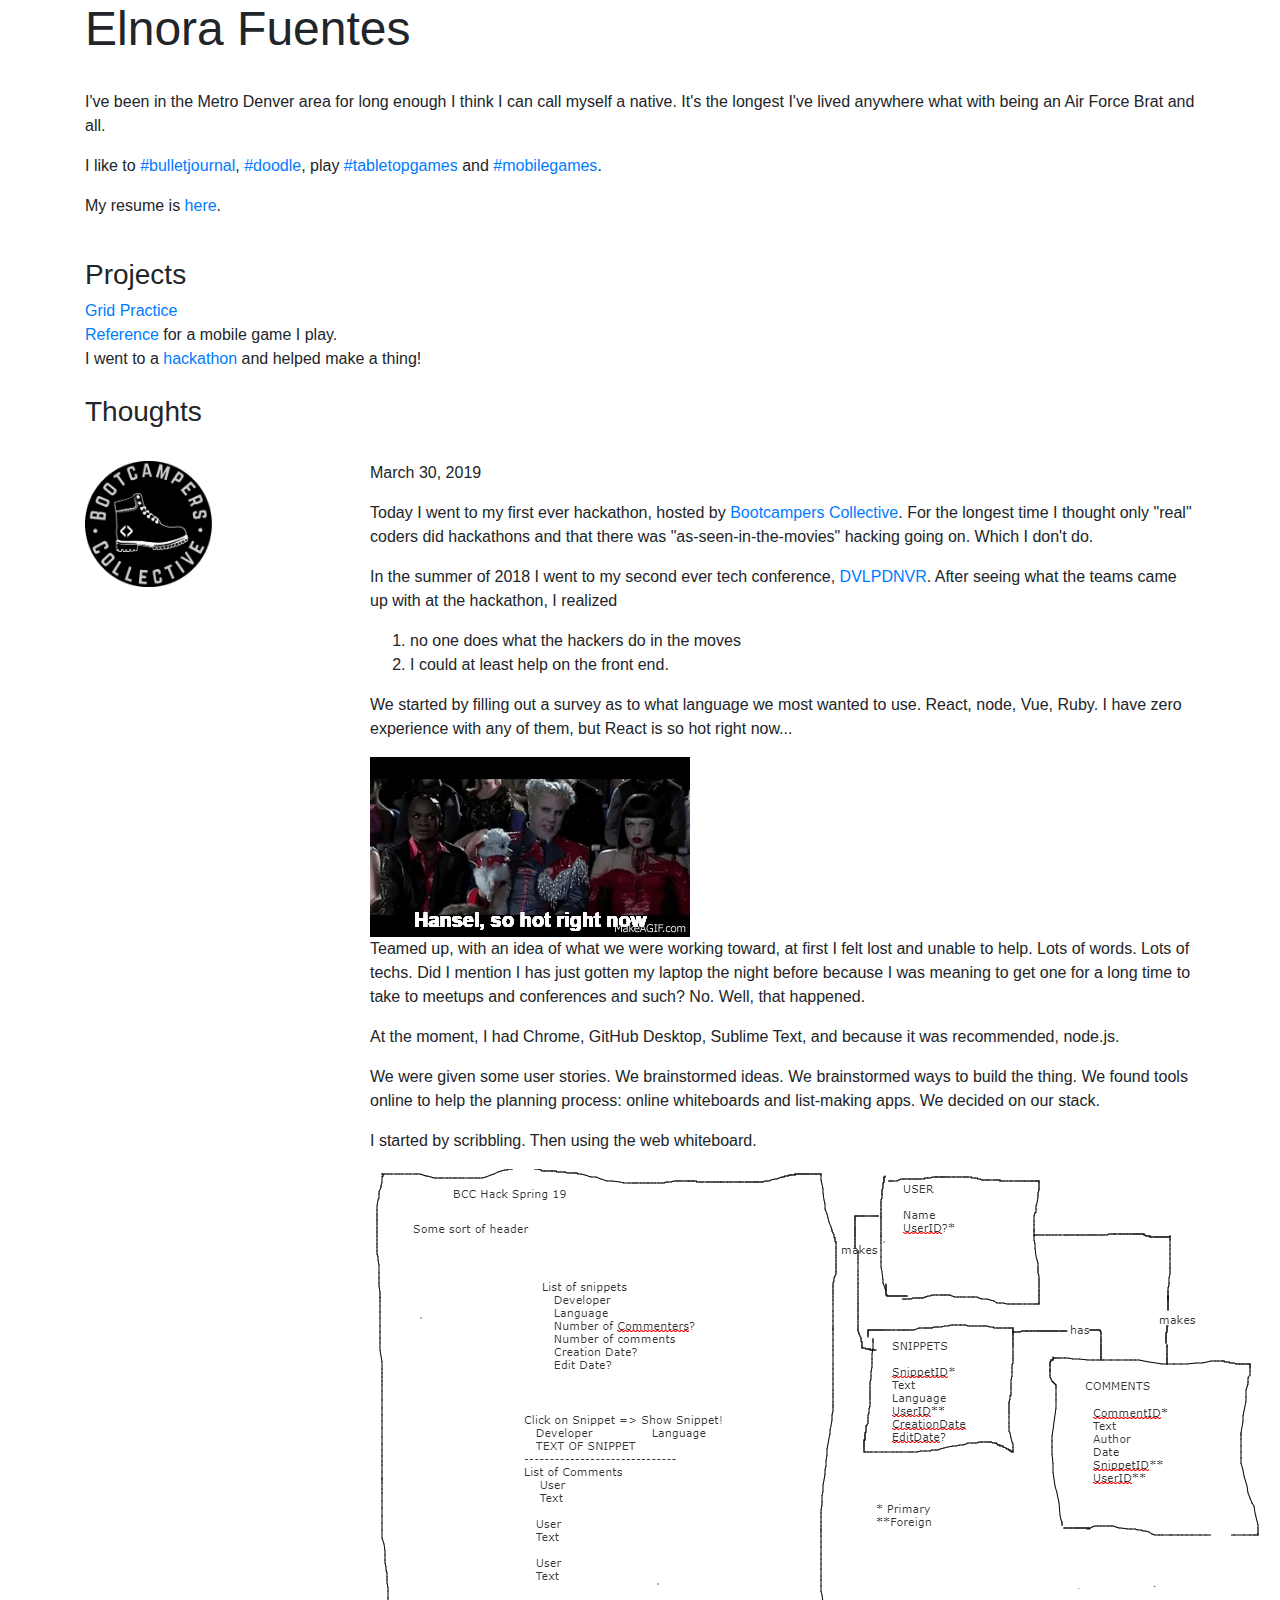
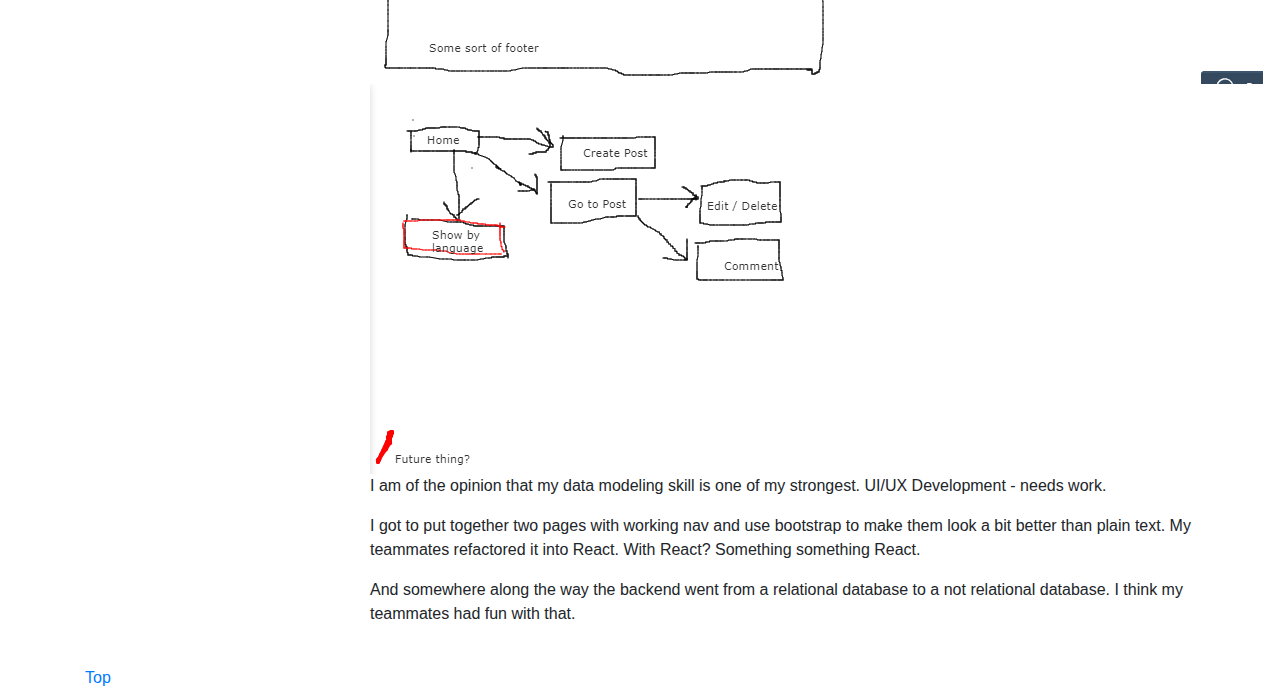
<file: index.html>
<!DOCTYPE html>
<html>
<head>
	<title>Elnora Fuentes</title>
	
	<meta name="viewport" content="width=device-width, initial-scale=1, shrink-to-fit=no">

	<!-- Bootstrap CSS -->
	<link rel="stylesheet" href="https://stackpath.bootstrapcdn.com/bootstrap/4.3.1/css/bootstrap.min.css" integrity="sha384-ggOyR0iXCbMQv3Xipma34MD+dH/1fQ784/j6cY/iJTQUOhcWr7x9JvoRxT2MZw1T" crossorigin="anonymous">

	<!-- Font Awesome -->
	<link rel="stylesheet" href="https://use.fontawesome.com/releases/v5.7.2/css/all.css" integrity="sha384-fnmOCqbTlWIlj8LyTjo7mOUStjsKC4pOpQbqyi7RrhN7udi9RwhKkMHpvLbHG9Sr" crossorigin="anonymous">

	<!-- CSS -->
	<link rel="stylesheet" type="text/css" href="css/index.css">

	<!-- Google Font -->
	<link href="https://fonts.googleapis.com/css?family=Playfair+Display:400,400i" rel="stylesheet">

</head>
<body>
	
	<div class="container">
	
		<header>
			<div class="row align-items-center">
				<div class="col-10">		
					<h1>Elnora Fuentes</h1>
				</div>
				<div class="col-2">
					<a href="https://www.linkedin.com/in/elnorafuentes/"><i class="fab fa-linkedin fa-2x fa-icon"></i></a>
					<a href="https://github.com/elnorafuentes"><i class="fab fa-github fa-2x fa-icon"></i></a>

				</div>
			</div>
		</header>

		<br />

		<main>
			<section id="aboutme">
				<p>I've been in the Metro Denver area for long enough I think I can call myself a native. It's the longest I've lived anywhere what with being an Air Force Brat and all.</p>
				<p> I like to <a href=
				"https://www.instagram.com/explore/tags/bulletjournal/">#bulletjournal</a>, <a href="https://www.instagram.com/sketchbooklines/">#doodle</a>, play <a href="https://www.instagram.com/explore/tags/boardgames/?hl=en">#tabletopgames</a> and <a href="https://en.wikipedia.org/wiki/Mobile_game">#mobilegames</a>.</p>
				<p>My resume is <a href="resume.html">here</a>.</p>
			</section>
			<br />
			<section id="projects">
				<div class="h3">Projects</div>
 				<div><a href="about.html">Grid Practice</a></div>
 				<div><a href="gemsofwar/arcane.html">Reference</a> for a mobile game I play.</div>
 				<div>I went to a <a href="hackathon/specs.html">hackathon</a> and helped make a thing!</div>
			</section>
			<br />
			<section id="blog">
				<div class="h3">Thoughts</div>
				<br />
				<div class="row">
					<div class="col-3" id="blog_march302019"><img src="imgs/bc-logo-NEW.png" class="blog-img" alt="bootcampers_collective_logo">
					</div>
					<div class="col-9">
						<p>March 30, 2019</p>
						<p>Today I went to my first ever hackathon, hosted by <a href="http://www.bootcamperscollective.com/home">Bootcampers Collective</a>. For the longest time I thought only "real" coders did hackathons and that there was "as-seen-in-the-movies" hacking going on. Which I don't do.</p>
						<p>In the summer of 2018 I went to my second ever tech conference, <a href="https://developdenver.org/">DVLPDNVR</a>. After seeing what the teams came up with at the  hackathon, I realized
						<ol>
							<li> no one does what the hackers do in the moves</li>
							<li>I could at least help on the front end.
							</li>
						</ol></p>
						<p>We started by filling out a survey as to what language we most wanted to use. React, node, Vue, Ruby. I have zero experience with any of them, but React is so hot right now...</p>
						<img src="So_Hot_Right_Now.gif" alt="zoolander">
						<p>Teamed up, with an idea of what we were working toward, at first I felt lost and unable to help. Lots of words. Lots of techs. Did I mention I has just gotten my laptop the night before because I was meaning to get one for a long time to take to meetups and conferences and such? No. Well, that happened.</p>
						<p>At the moment, I had Chrome, GitHub Desktop, Sublime Text, and because it was recommended, node.js.</p>
						<p>We were given some user stories. We brainstormed ideas. We brainstormed ways to build the thing. We found tools online to help the planning process: online whiteboards and list-making apps. We decided on our stack. </p>
						<p>I started by scribbling. Then using the web whiteboard.</p>
						<img src="hackathon/whiteboard1.png" alt="webwhiteboard">
						<img src="hackathon/navigation.png" alt="navigationSketch">
						<p>I am of the opinion that my data modeling skill is one of my strongest. UI/UX Development - needs work.</p>
						<p>I got to put together two pages with working nav and use bootstrap to make them look a bit better than plain text. My teammates refactored it into React. With React? Something something React.</p>
						<p>And somewhere along the way the backend went from a relational database to a not relational database. I think my teammates had fun with that.</p>
					</div>
				</div>
			</section>
		</main>

		<br />
		<footer>
			<a href="#">Top</a>
		
		</footer>
	</div>
</body>
</html>
</file>
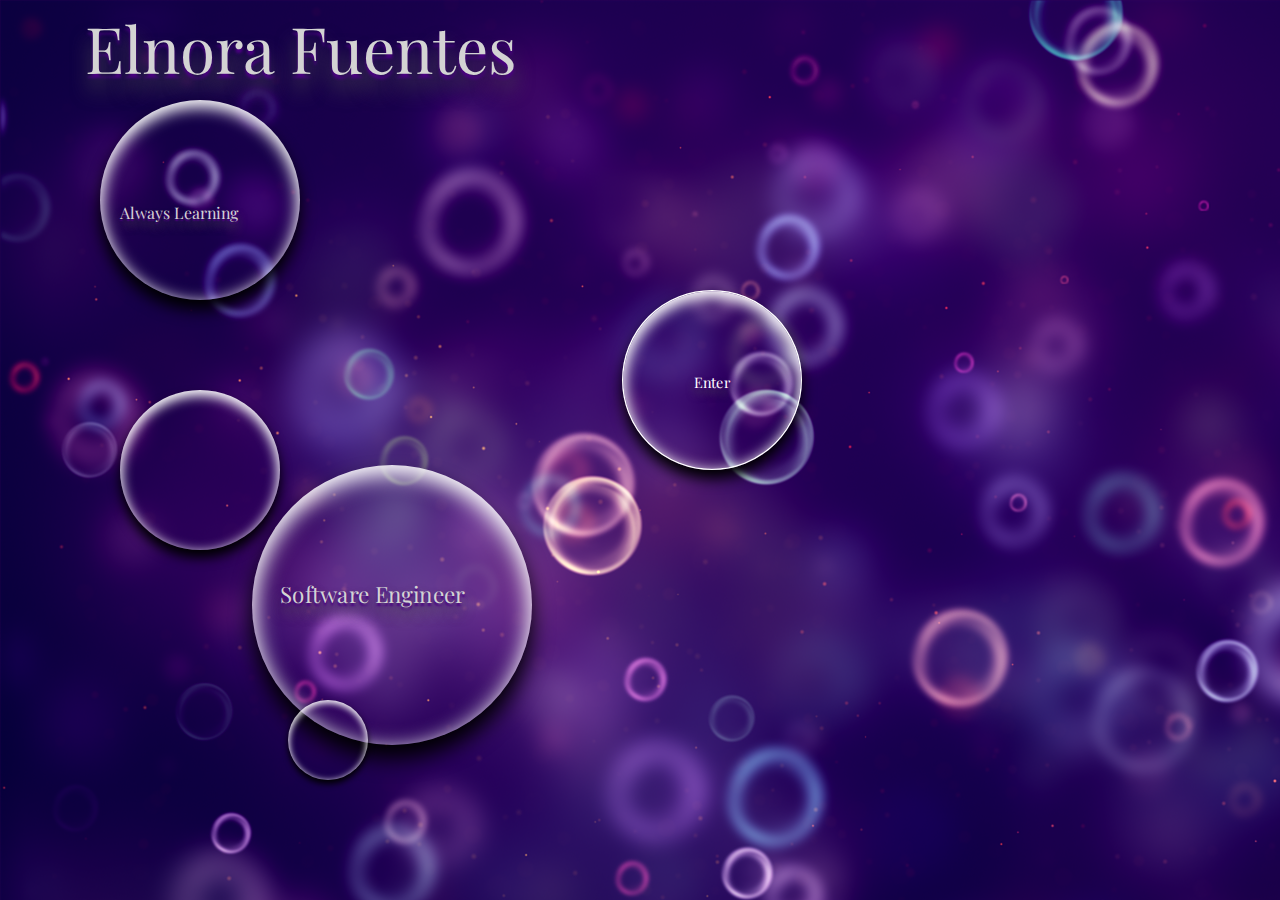
<file: purpletest/index.html>
<!DOCTYPE html>
<html>
<head>
	<title>Elnora Fuentes</title>
	
	<!-- Scaling for mobile dsevices -->
	<meta name="viewport" content="width=device-width, initial-scale=1, shrink-to-fit=no">

	<!-- Bootstrap CSS -->
	<link rel="stylesheet" href="https://stackpath.bootstrapcdn.com/bootstrap/4.3.1/css/bootstrap.min.css" integrity="sha384-ggOyR0iXCbMQv3Xipma34MD+dH/1fQ784/j6cY/iJTQUOhcWr7x9JvoRxT2MZw1T" crossorigin="anonymous">

	<!-- Font Awesome -->
	<link rel="stylesheet" href="https://use.fontawesome.com/releases/v5.7.2/css/all.css" integrity="sha384-fnmOCqbTlWIlj8LyTjo7mOUStjsKC4pOpQbqyi7RrhN7udi9RwhKkMHpvLbHG9Sr" crossorigin="anonymous">

	<!-- CSS -->
	<link rel="stylesheet" type="text/css" href="index.css">

	<!-- Google Font -->
	<link href="https://fonts.googleapis.com/css?family=Playfair+Display" rel="stylesheet">

<body>

	<div class="container">

		<div id="elnora">Elnora Fuentes</div>
<!-- 		<div id="title">Software Engineer</div>
		<div id="theme">Always Learning</div>
		<div id="enter-div"><a href="#" id="enter-button">Enter</a></div> -->

		<div class="bubble bubble1">  
			<div class="title">Software Engineer</div>
		</div>
		<div class="bubble bubble2">
			<div class="motto">Always Learning</div>
		</div>
		<div class="bubble bubble3"></div>
		<a class="bubble bubble4" href="#"><div class="enter">Enter</div></a>
		<div class="bubble bubble5"></div>
	</div>
  
</body>
</html>
</file>
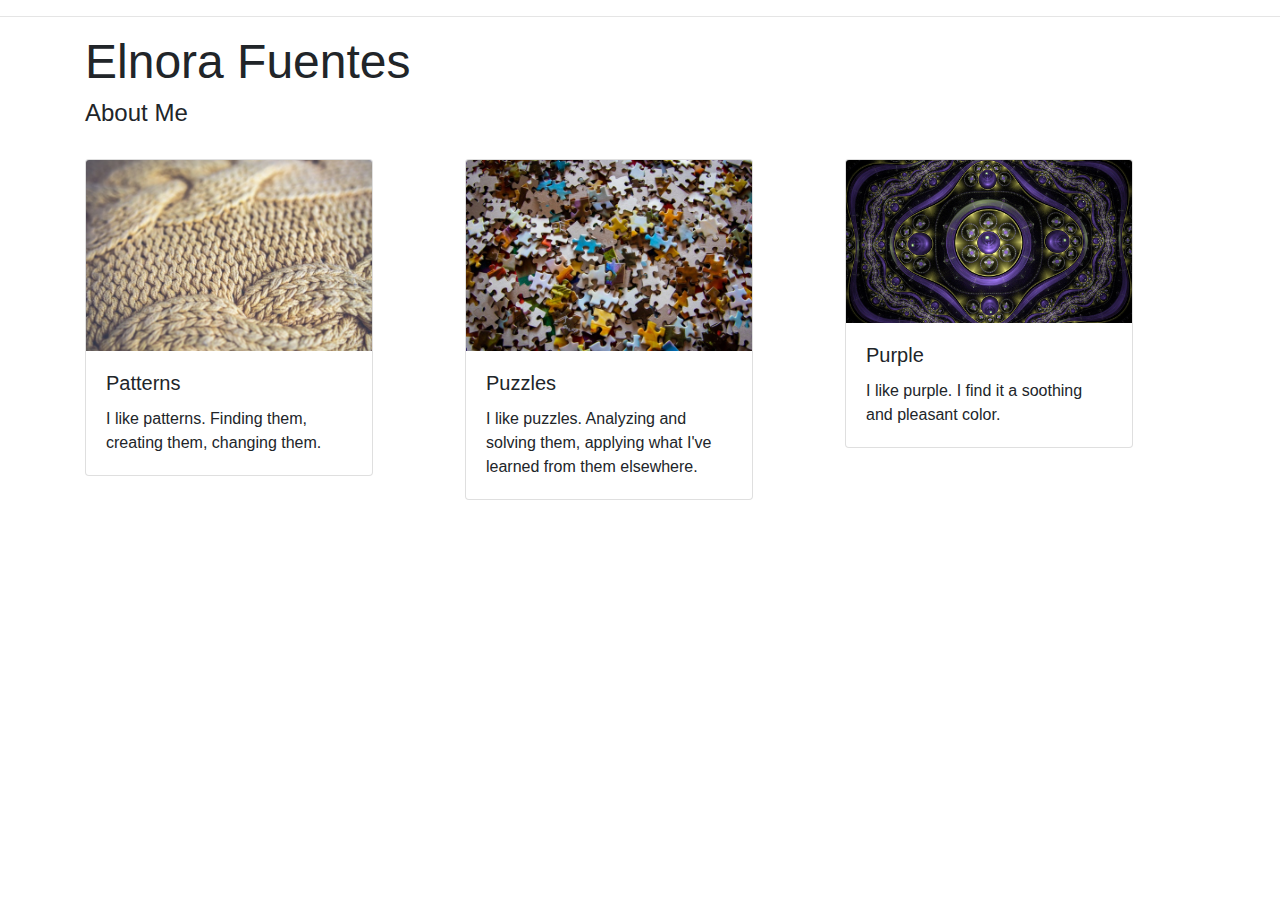
<file: about.html>
<!DOCTYPE html>
<html>
<head>
	<title>About Me</title>
	
	<meta name="viewport" content="width=device-width, initial-scale=1, shrink-to-fit=no">

	<!-- Bootstrap CSS -->
	<link rel="stylesheet" href="https://stackpath.bootstrapcdn.com/bootstrap/4.3.1/css/bootstrap.min.css" integrity="sha384-ggOyR0iXCbMQv3Xipma34MD+dH/1fQ784/j6cY/iJTQUOhcWr7x9JvoRxT2MZw1T" crossorigin="anonymous">

	<!-- Font Awesome -->
	<link rel="stylesheet" href="https://use.fontawesome.com/releases/v5.7.2/css/all.css" integrity="sha384-fnmOCqbTlWIlj8LyTjo7mOUStjsKC4pOpQbqyi7RrhN7udi9RwhKkMHpvLbHG9Sr" crossorigin="anonymous">

	<!-- CSS -->
	<link rel="stylesheet" type="text/css" href="css/index.css">

</head>
<body>

	<hr>

	<div class="container">

		<div class="row">
			<div class="col-8">		
				<h1>Elnora Fuentes</h1>
				<h4>About Me</h4>
			</div>
			<div class="col-2">
					<a href="index.html"><i class="fas fa-home fa-2x fa-icon"></i></a>
					<a href="https://www.linkedin.com/in/elnorafuentes/"><i class="fab fa-linkedin fa-2x fa-icon"></i></a>
					<a href="https://github.com/elnorafuentes"><i class="fab fa-github fa-2x fa-icon"></i></a>
			</div>
		</div>
		<br>

		<div class="row">
			<div class="col-lg-4">
				<div class="card" style="width: 18rem;">
					<img src="imgs/beige_yarn.jpg" class="card-img-top" alt="beige cable knit pattern">
					<div class="card-body">
						<h5 class="card-title">Patterns</h5>
						<p class="card-text">I like patterns. Finding them, creating them, changing them.</p>
					</div>
				</div>
			</div>

			<div class="col-lg-4">
				<div class="card" style="width: 18rem;">
					<img src="imgs/puzzle.jpeg" class="card-img-top" alt="pile of puzzle pieces">
					<div class="card-body">
						<h5 class="card-title">Puzzles</h5>
						<p class="card-text">I like puzzles. Analyzing and solving them, applying what I've learned from them elsewhere.</p>
					</div>
				</div>
			</div>

			<div class="col-lg-4">
				<div class="card" style="width: 18rem;">
					<img src="imgs/purple_gold_fractal.jpg" class="card-img-top" alt="purple mandala">
					<div class="card-body">
						<h5 class="card-title">Purple</h5>
						<p class="card-text">I like purple. I find it a soothing and pleasant color.</p>
					</div>
				</div>
			</div>


		</div>



	</div>


</body>
</html>
</file>
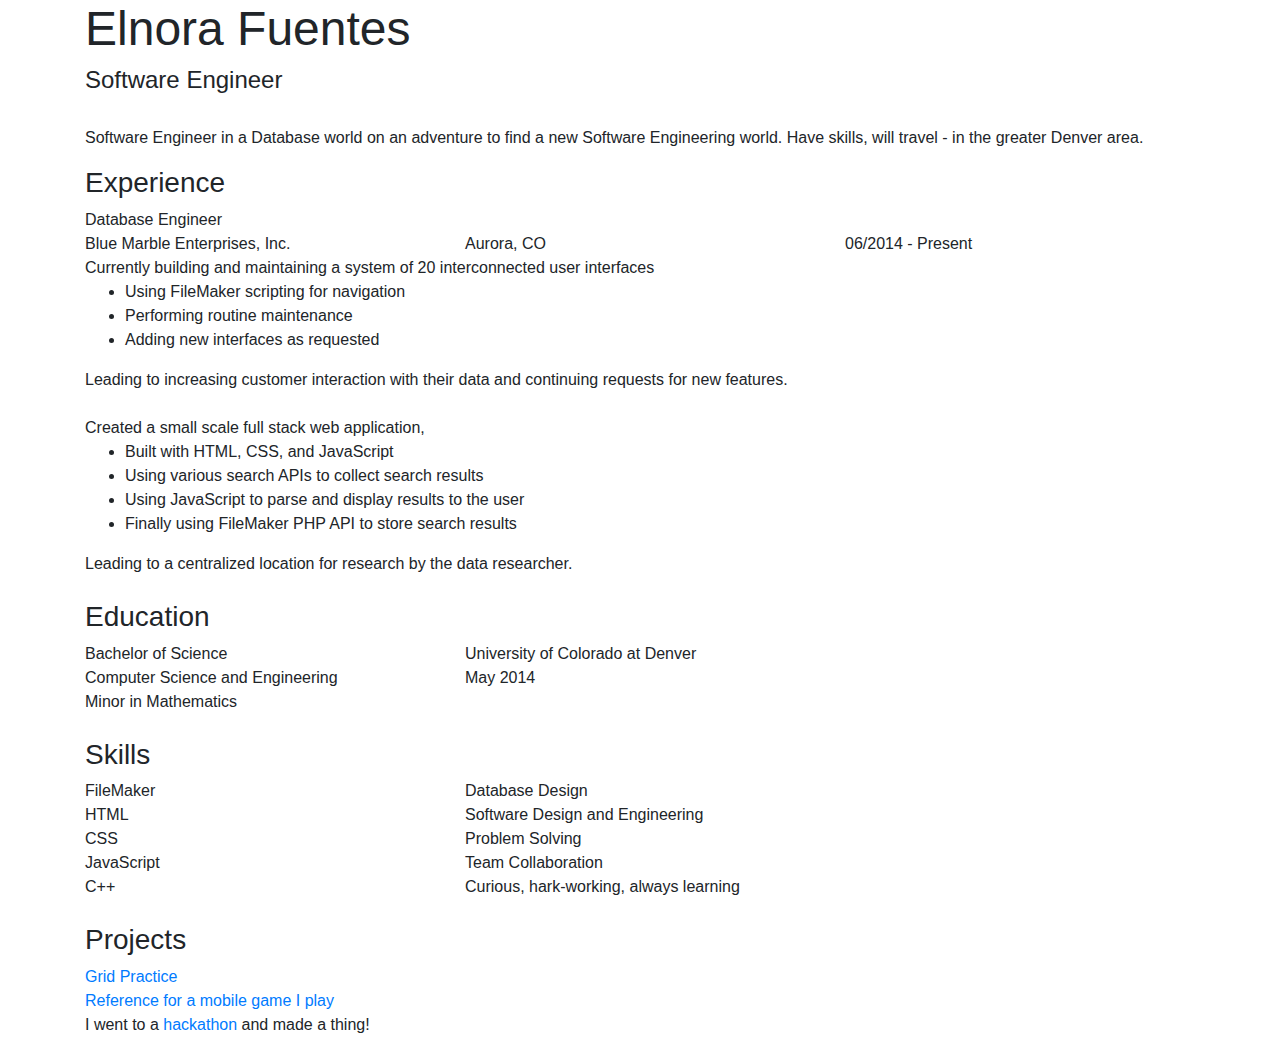
<file: resume.html>
<!DOCTYPE html>
<html>
<head>
	<title>Elnora Fuentes</title>

	<meta name="viewport" content="width=device-width, initial-scale=1, shrink-to-fit=no">

	<!-- Bootstrap CSS -->
	<link rel="stylesheet" href="https://stackpath.bootstrapcdn.com/bootstrap/4.3.1/css/bootstrap.min.css" integrity="sha384-ggOyR0iXCbMQv3Xipma34MD+dH/1fQ784/j6cY/iJTQUOhcWr7x9JvoRxT2MZw1T" crossorigin="anonymous">

	<!-- Font Awesome -->
	<link rel="stylesheet" href="https://use.fontawesome.com/releases/v5.7.2/css/all.css" integrity="sha384-fnmOCqbTlWIlj8LyTjo7mOUStjsKC4pOpQbqyi7RrhN7udi9RwhKkMHpvLbHG9Sr" crossorigin="anonymous">

	<!-- CSS -->
	<link rel="stylesheet" type="text/css" href="css/index.css">

	<!-- Google Font -->
	<link href="https://fonts.googleapis.com/css?family=Playfair+Display:400,400i" rel="stylesheet">

</head>
<body>
	
	<div class="container">
	
		<header>
			<div class="row align-items-center">
				<div class="col-10">		
					<h1>Elnora Fuentes</h1>
					<h4>Software Engineer</h4>
				</div>
				<div class="col-2">
					<a href="index.html"><i class="fas fa-home fa-2x fa-icon"></i></a>
					<a href="https://www.linkedin.com/in/elnorafuentes/"><i class="fab fa-linkedin fa-2x fa-icon"></i></a>
					<a href="https://github.com/elnorafuentes"><i class="fab fa-github fa-2x fa-icon"></i></a>
				</div>
			</div>
		</header>

		<br />

		<main>
		<p>Software Engineer in a Database world on an adventure to find a new Software Engineering world. Have skills, will travel - in the greater Denver area.</p>
		
			<section id="experience">
				<div class="h3">Experience</div>
				<div>Database Engineer</div>
				<div class="row">
					<div class="col-md-4">Blue Marble Enterprises, Inc.</div>
					<div class="col-md-4">Aurora, CO</div>
					<div class="col-md-4">06/2014 - Present</div>
				</div>
				<div>
					Currently building and maintaining a system of 20 interconnected user interfaces
					<ul>
						<li>Using FileMaker scripting for navigation</li>
						<li>Performing routine maintenance</li>
						<li>Adding new interfaces as requested</li>
					</ul>
					Leading to increasing customer interaction with their data and continuing requests for new features.
				</div>
				<br />
				<div>
					Created a small scale full stack web application,
					<ul>
						<li>Built with HTML, CSS, and JavaScript</li>
						<li>Using various search APIs to collect search results</li>
						<li>Using JavaScript to parse and display results to the user</li>
						<li>Finally using FileMaker PHP API to store search results</li>
					</ul>
					Leading to a centralized location for research by the data researcher.				
				</div>
			</section>
			<br />
			<section id="education">
				<div class="h3">Education</div>
				<div class="row justify-content-right">
					<div class="col-md-6 col-lg-4">
						<div>Bachelor of Science</div>
						<div>Computer Science and Engineering</div>
						<div>Minor in Mathematics</div>
					</div>
					<div class="col-md-6 col-lg-4">
						<div>University of Colorado at Denver</div>
						<div>May 2014</div>
					</div>
				</div>
			</section>
			<br />
			<section id="skills">
				<div class="h3">Skills</div>
				<div class="row justify-content-right">
					<div class="col-md-6 col-lg-4">
						<div>FileMaker</div>
						<div>HTML</div>
						<div>CSS</div>
						<div>JavaScript</div>
						<div>C++</div>
					</div>
					<div class="col-md-6 col-lg-4">
						<div>Database Design</div>
						<div>Software Design and Engineering</div>
						<div>Problem Solving</div>
						<div>Team Collaboration</div>
						<div>Curious, hark-working, always learning</div>
					</div>
				</div>
			</section>
			<br />
			<section id="projects">
				<div class="h3">Projects</div>
 				<div><a href="about.html">Grid Practice</a></div>
 				<div><a href="gemsofwar/arcane.html">Reference for a mobile game I play</a></div>
 				<div>I went to a <a href="Hackathon/index.html">hackathon</a> and made a thing!</div>
			</section>
		</main>

		<br />
		<footer>		
		</footer>
	</div>
</body>
</html>
</file>
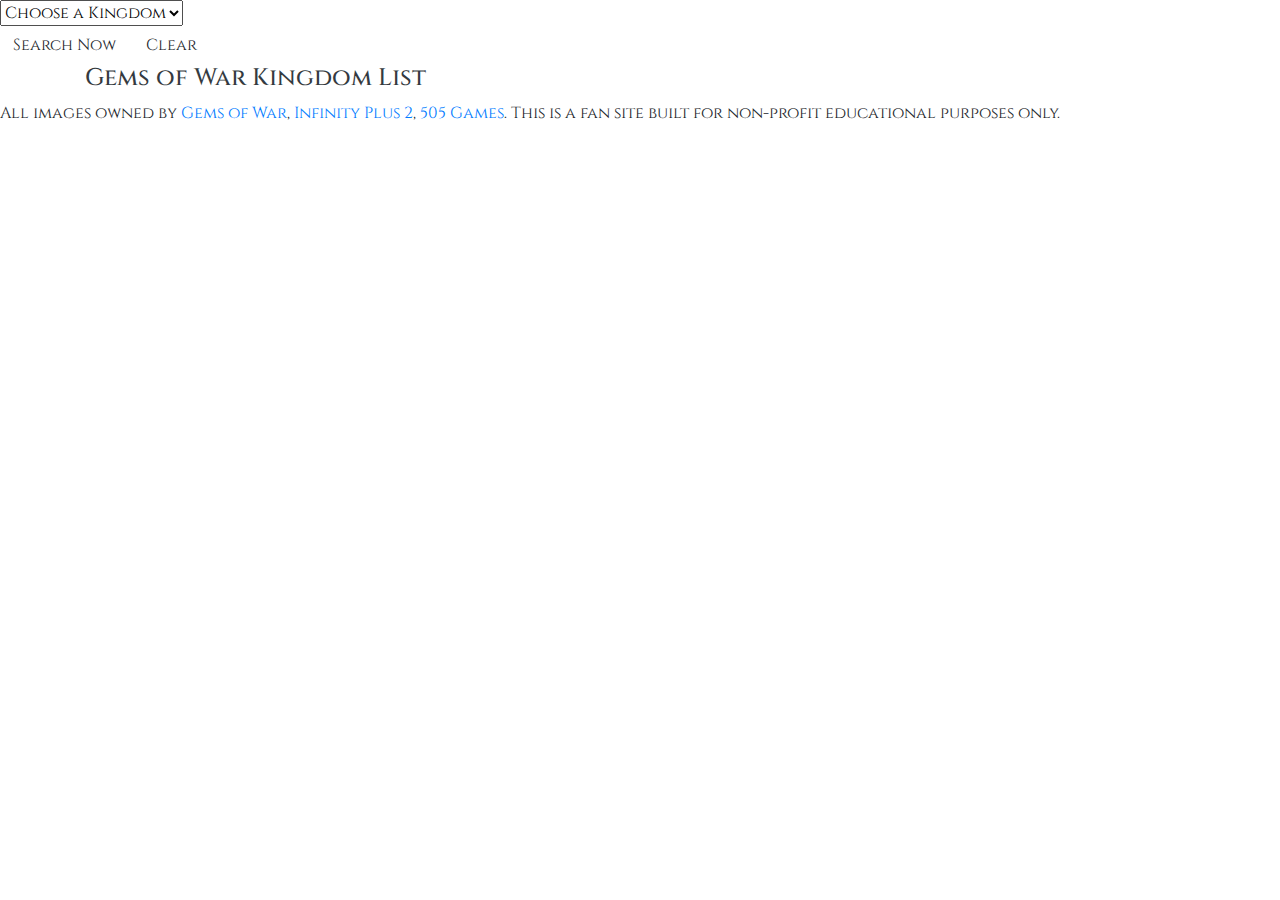
<file: gemsofwar/kingdoms.html>
<!DOCTYPE html>
<html>
<head>
	<title></title>
	
	<meta name="viewport" content="width=device-width, initial-scale=1, shrink-to-fit=no">

	<link rel="stylesheet" href="https://stackpath.bootstrapcdn.com/bootstrap/4.3.1/css/bootstrap.min.css" integrity="sha384-ggOyR0iXCbMQv3Xipma34MD+dH/1fQ784/j6cY/iJTQUOhcWr7x9JvoRxT2MZw1T" crossorigin="anonymous">

	<link href="https://fonts.googleapis.com/css?family=Cinzel:400,700" rel="stylesheet">
	<link rel="stylesheet" type="text/css" href="gemsofwar.css">


</head>
<body>

	<form id="myForm">
		<select id="selectKingdom">
    		<option>Choose a Kingdom</option>
		</select>
	</form>
	
	<button class="btn" onclick="display()">Search Now</button>
	<button class="btn" onclick="clearDiv();">Clear</button>

	<div id="message"></div>
	<div class="container" id="kingdom_list">
		<h4 class="text-dark">Gems of War Kingdom List</h4>
	</div>

	<div class="container cards-container">
	</div>


	<footer>
		All images owned by <a href="https://gemsofwar.com">Gems of War</a>, <a href="http://infinityplustwo.net/"> Infinity Plus 2</a>, <a href="https://505games.com/">505 Games</a>. This is a fan site built for non-profit educational purposes only.
	</footer>

	<script type="text/javascript" src="js/details.js"></script>
	<script type="text/javascript" src="js/inventory.js"></script>

</body>
</html>
</file>
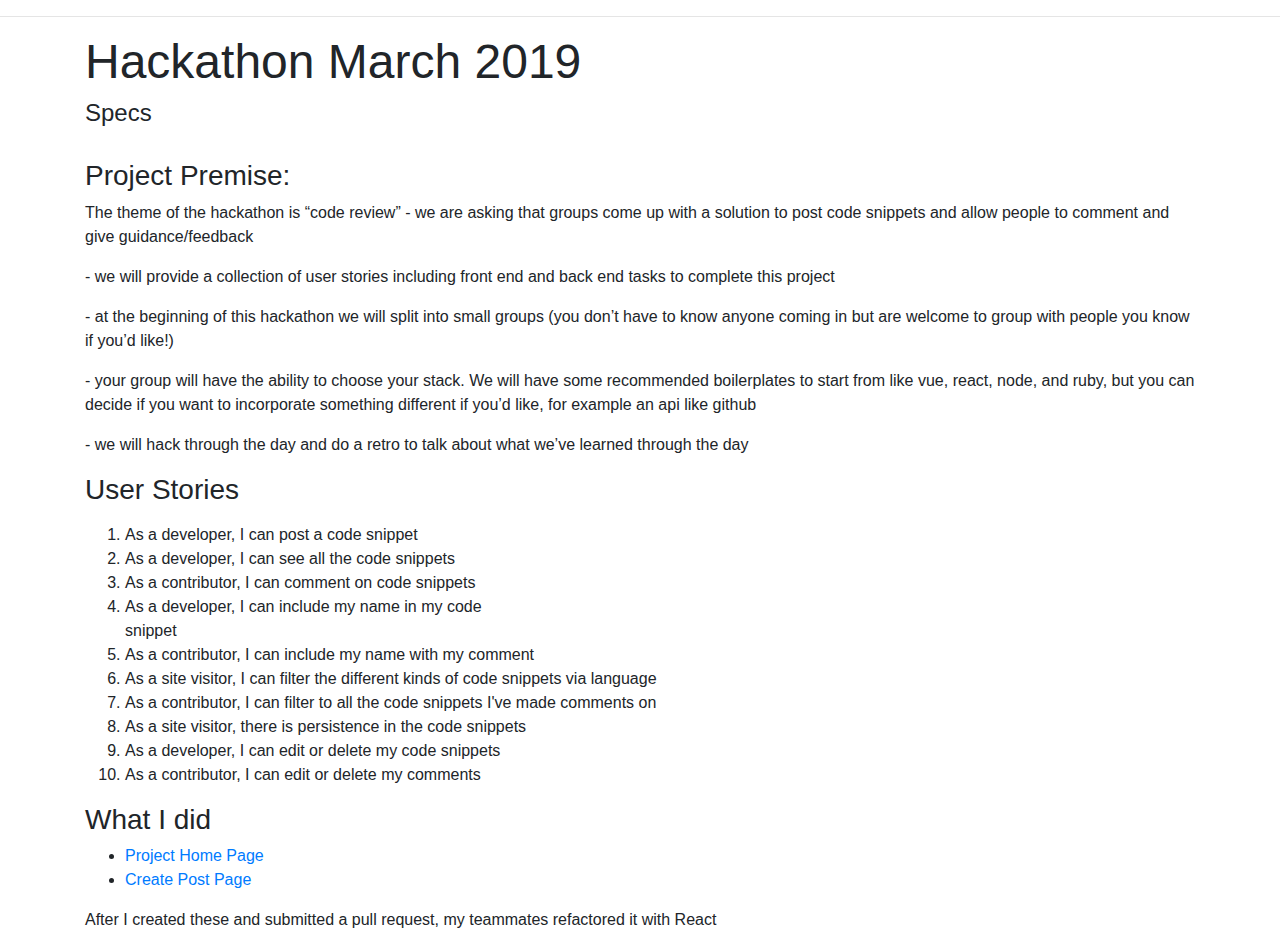
<file: hackathon/specs.html>
<!DOCTYPE html>
<html>
<head>
	<title>My First Hackathon</title>

	<meta name="viewport" content="width=device-width, initial-scale=1, shrink-to-fit=no">
	
	<!-- Bootstrap CSS -->
	<link rel="stylesheet" href="https://stackpath.bootstrapcdn.com/bootstrap/4.3.1/css/bootstrap.min.css" integrity="sha384-ggOyR0iXCbMQv3Xipma34MD+dH/1fQ784/j6cY/iJTQUOhcWr7x9JvoRxT2MZw1T" crossorigin="anonymous">

	<!-- Font Awesome -->
	<link rel="stylesheet" href="https://use.fontawesome.com/releases/v5.7.2/css/all.css" integrity="sha384-fnmOCqbTlWIlj8LyTjo7mOUStjsKC4pOpQbqyi7RrhN7udi9RwhKkMHpvLbHG9Sr" crossorigin="anonymous">

	<!-- CSS -->
	<link rel="stylesheet" type="text/css" href="../css/index.css">

</head>
<body>

	<hr>

	<div class="container">

		<div class="row">
			<div class="col-8">		
				<h1>Hackathon March 2019</h1>
				<h4>Specs</h4>
			</div>
			<div class="col-2">
					<a href="../index.html"><i class="fas fa-home fa-2x fa-icon"></i></a>
					<a href="https://www.linkedin.com/in/elnorafuentes/"><i class="fab fa-linkedin fa-2x fa-icon"></i></a>
					<a href="https://github.com/elnorafuentes"><i class="fab fa-github fa-2x fa-icon"></i></a>
			</div>
		</div>
		<br>

		<h3>Project Premise:</h3>
		<p>	The theme of the hackathon is “code review” - we are asking that groups come up with a solution to post code snippets and allow people to comment and give guidance/feedback</p>

		<p>- we will provide a collection of user stories including front end and back end tasks to complete this project</p>
		<p>- at the beginning of this hackathon we will split into small groups (you don’t have to know anyone coming in but are welcome to group with people you know if you’d like!)</p>
		<p>- your group will have the ability to choose your stack. We will have some recommended boilerplates to start from like vue, react, node, and ruby, but you can decide if you want to incorporate something different if you’d like, for example an api like github</p>
		<p>- we will hack through the day and do a retro to talk about what we’ve learned through the day</p>

		<h3>User Stories</h3>
		<p>
			<ol>
				<li>As a developer, I can post a code snippet</li>
				<li>As a developer, I can see all the code snippets</li>
				<li>As a contributor, I can comment on code snippets</li>
				<li>As a developer, I can include my name in my code </li>snippet</li>
				<li>As a contributor, I can include my name with my comment</li>
				<li>As a site visitor, I can filter the different kinds of code snippets via language</li>
				<li>As a contributor, I can filter to all the code snippets I've made comments on</li>
				<li>As a site visitor, there is persistence in the code snippets</li>
				<li>As a developer, I can edit or delete my code snippets</li>
				<li>As a contributor, I can edit or delete my comments</li>
		</ol>
		</p>
		<h3>What I did</h3>
		<ul>
			<li><a href="index.html">Project Home Page</a></li>
			<li><a href="createPost.html">Create Post Page</a></li>
		</ul>

		<p>After I created these and submitted a pull request, my teammates refactored it with React</p>
	</div>
</body>
</html>
</file>
<file: purpletest/index.css>
body{
	font-family: 'Playfair Display', serif;
	font-size: 2em;
	background-image: url("purple_bubbles.png");
	background-color: indigo;
	color: #D3D3D3;
	text-shadow: 0px 4px 3px indigo,
				0px 15px 20px #505050;
				/*x-offset, y-offset, blur radius, color*/
}

#elnora{
	font-size: 4rem;
}

a{
	color: white;
	border-style: solid;
}

a:hover{
	color: #808080;
	text-decoration: none;
}


.title{
  position: absolute;
  top: 40%;
  left: 10%;
}

.enter{
  position: absolute;
  top: 45%;
  left: 40%;
}

.motto{
  position: absolute;
  top: 50%;
  left: 10%
}

.bubble1 {
	top: 45%;	
  	left: 15%;
	transform: scale(0.7);
}

.bubble2{
	top: 0;	
	left: 0;
	-webkit-transform: scale(0.5);
	-moz-transform: scale(0.5);
	transform: scale(0.5);
}

.bubble3{
	top: 30%;
	left: 0;
	transform: scale(0.4);
}

.bubble4{
	top: 20%;
	left: 40%;
	transform: scale(0.45);
}

.bubble5{
	top: 60%;
	left: 10%;
	transform: scale(0.2);
}

/* OBJECTS */

.bubble {
	border-radius: 50%;
	box-shadow: 0 20px 30px black, inset 0px 10px 30px 5px rgba(255, 255, 255, 1);
  	height: 400px;
	position: absolute;
	width: 400px;
}


/*Bubbles idea from https://codepen.io/Mark_Bowley/pen/mEtqj*/
</file>
<file: gemsofwar/gemsofwar.css>
body{
	font-family: Cinzel;
}

#kingdom_list .description{
	text-shadow: 1px 3px 5px black,
					0px 3px 1px black,
					0px 2px 1px black;
}


.kingdom-main{
	background-size: cover;
	border: 4px solid;
	border-image: repeating-linear-gradient(45deg, black, silver, gold, silver, black) 4;
	margin-top: 5px;
	padding: 2px;
}

.traitstone{
	display:block;
	margin: auto;
}



/*
::::::::::::::::::::::::::::::::::::::::::::::::::::
Bootstrap 4 breakpoints
https://bootstrapcreative.com/can-adjust-text-size-bootstrap-responsive-design/
*/

/*Extra Small devices ()*/
img{
	width: 50px;
}

/* Small devices (landscape phones, 544px and up) */
@media (min-width: 544px) {
	img {width:50px;} /*1rem = 16px*/
	
	p {
		font-size: 1em;
	}
}
 
/* Medium devices (tablets, 768px and up) The navbar toggle appears at this breakpoint */
@media (min-width: 768px) {
	img {width:70px;} /*1rem = 16px*/

	p {
		font-size: 1em;
	}
}
 
/* Large devices (desktops, 992px and up) */
@media (min-width: 992px) { 
	img {width:100px;} /*1rem = 16px*/

	p{
		font-size: 1.5em;
	}}
 
/* Extra large devices (large desktops, 1200px and up) */
@media (min-width: 1200px) {
	img {width:100px;} /*1rem = 16px*/

	p{
		font-size: 2em;
	}}
</file>
<file: css/index.css>
/*Change linkedin and git logos to purple*/
.fa-icon{
	color: indigo;
}

.blog-img{
	max-width: 50%;
}


/*
::::::::::::::::::::::::::::::::::::::::::::::::::::
Bootstrap 4 breakpoints
https://bootstrapcreative.com/can-adjust-text-size-bootstrap-responsive-design/
*/
/* Small devices (landscape phones, 544px and up) */
@media (min-width: 544px) {  
  h1 {font-size:1.5rem;} /*1rem = 16px*/
}
 
/* Medium devices (tablets, 768px and up) The navbar toggle appears at this breakpoint */
@media (min-width: 768px) {  
  h1 {font-size:2rem;} /*1rem = 16px*/
}
 
/* Large devices (desktops, 992px and up) */
@media (min-width: 992px) { 
  h1 {font-size:2.5rem;} /*1rem = 16px*/
}
 
/* Extra large devices (large desktops, 1200px and up) */
@media (min-width: 1200px) {  
  h1 {font-size:3rem;} /*1rem = 16px*/    
}
</file>
